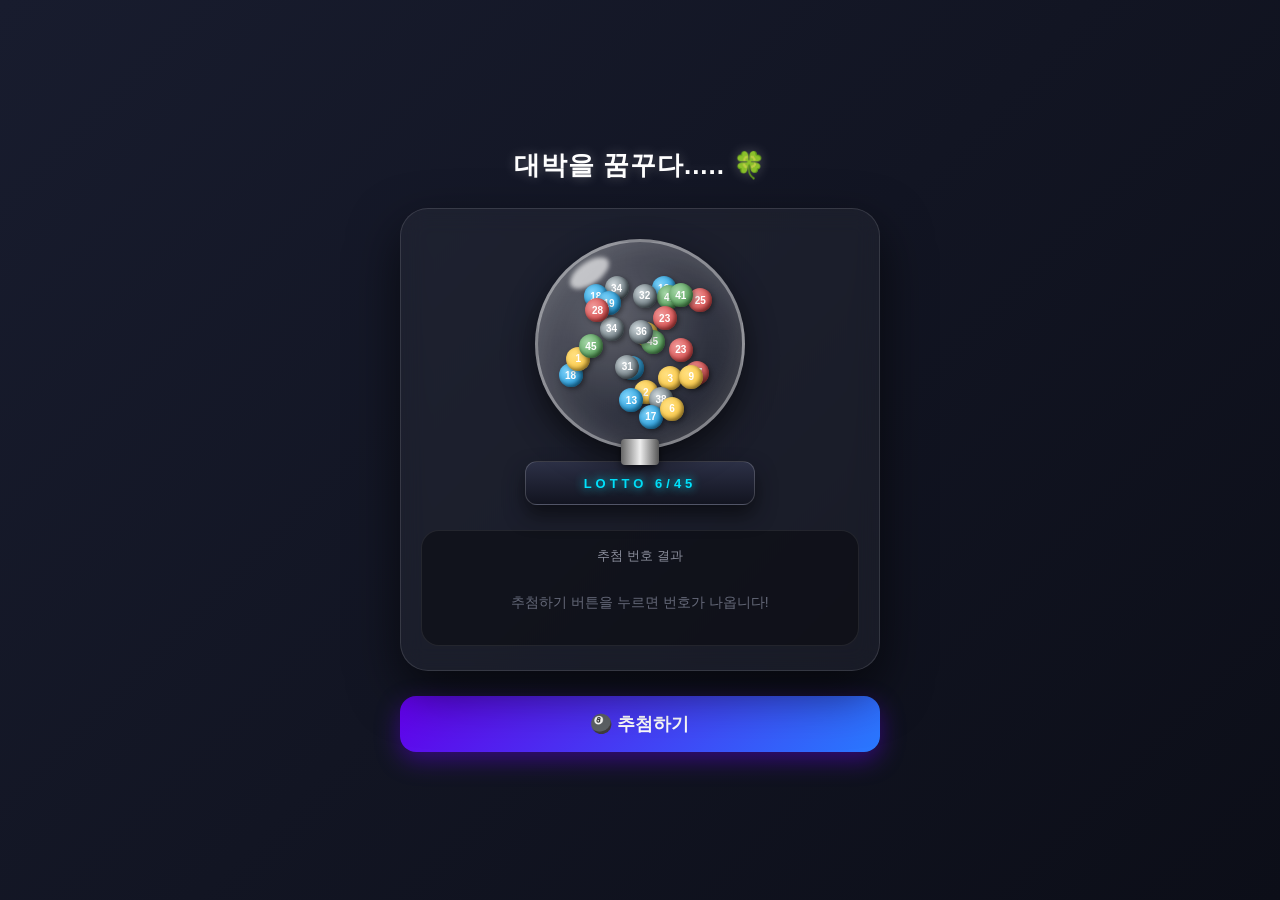
<file: index.html>
<!DOCTYPE html>
<html lang="ko">
<head>
    <meta charset="UTF-8">
    <meta name="viewport" content="width=device-width, initial-scale=1.0">
    <title>대박을 꿈꾸다 - 로또 추첨기</title>
    <link rel="stylesheet" href="style.css">
</head>
<body>
    <div class="container">
        <h1>대박을 꿈꾸다..... 🍀</h1>

        <!-- 로또 추첨기 본체 -->
        <div class="machine-wrapper">
            <!-- 투명 유리구 -->
            <div class="sphere-container">
                <div class="glass-sphere">
                    <div class="glass-highlight"></div>
                    <!-- 구 내부에서 회전하고 튀는 공들 -->
                    <div class="chamber" id="chamber"></div>
                </div>
                <!-- 배출관 -->
                <div class="chute"></div>
            </div>

            <!-- 추첨기 받침대 -->
            <div class="machine-base">
                <div class="brand-logo">LOTTO 6/45</div>
            </div>

            <!-- 결과 출구 트레이 -->
            <div class="tray-wrapper">
                <div class="tray-title">추첨 번호 결과</div>
                <div id="result" class="result-tray">
                    <span class="placeholder-text">추첨하기 버튼을 누르면 번호가 나옵니다!</span>
                </div>
            </div>
        </div>

        <button id="btn" class="draw-btn">🎱 추첨하기</button>
    </div>

    <script>
        const btn = document.getElementById('btn');
        const result = document.getElementById('result');
        const chamber = document.getElementById('chamber');

        // 1. 공 범위별 CSS 클래스 반환 함수
        function getBallClass(num) {
            if (num <= 10) return 'ball_1';
            if (num <= 20) return 'ball_11';
            if (num <= 30) return 'ball_21';
            if (num <= 40) return 'ball_31';
            return 'ball_41';
        }

        // 2. 추첨기 유리구 안의 장식용 공 생성
        function initChamber() {
            chamber.innerHTML = '';
            for (let i = 1; i <= 28; i++) {
                const randomNum = Math.floor(Math.random() * 45) + 1;
                const ball = document.createElement('div');
                ball.className = `mini-ball ${getBallClass(randomNum)}`;
                ball.textContent = randomNum;
                
                // 유리구 내부 무작위 위치 세팅
                ball.style.left = `${Math.random() * 70 + 10}%`;
                ball.style.top = `${Math.random() * 65 + 15}%`;
                
                chamber.appendChild(ball);
            }
        }

        // 페이지 로드 시 추첨기 내부 공 초기화
        initChamber();

        // 공 회전 mixing용 위치 랜덤 업데이트 함수
        let mixInterval = null;
        function startMixing() {
            const balls = chamber.querySelectorAll('.mini-ball');
            mixInterval = setInterval(() => {
                balls.forEach(ball => {
                    const moveX = (Math.random() - 0.5) * 60;
                    const moveY = (Math.random() - 0.5) * 60;
                    ball.style.transform = `translate(${moveX}px, ${moveY}px) rotate(${Math.random() * 360}deg)`;
                });
            }, 100);
        }

        function stopMixing() {
            clearInterval(mixInterval);
            const balls = chamber.querySelectorAll('.mini-ball');
            balls.forEach(ball => {
                ball.style.transform = 'translate(0, 0) rotate(0deg)';
            });
        }

        // 3. 버튼 클릭 이벤트
        btn.addEventListener('click', () => {
            if (btn.disabled) return;
            btn.disabled = true;
            btn.textContent = '추첨 진행 중... 🌀';

            // 유리구 내부 공 섞기 시작
            startMixing();
            result.innerHTML = ''; // 이전 결과 초기화

            // 메인 번호 6개 뽑기 (중복 방지)
            const numbers = [];
            for (let i = 0; i < 6; i++) {
                const num = Math.floor(Math.random() * 45) + 1;
                let isDuplicate = false;

                for (let j = 0; j < numbers.length; j++) {
                    if (numbers[j] === num) {
                        isDuplicate = true;
                        break;
                    }
                }
                if (!isDuplicate) {
                    numbers.push(num);
                } else {
                    i--;
                }
            }

            // 오름차순 정렬
            numbers.sort((a, b) => a - b);

            // 보너스 번호 뽑기
            let bonusNum;
            while (true) {
                bonusNum = Math.floor(Math.random() * 45) + 1;
                if (!numbers.includes(bonusNum)) {
                    break;
                }
            }

            // 4. 추첨기에서 번호가 1개씩 톡톡 나오는 연출
            let step = 0;
            const interval = setInterval(() => {
                if (step < 6) {
                    // 메인 번호 1개씩 배출
                    const num = numbers[step];
                    const ballHTML = `<span class="ball ${getBallClass(num)} pop-in">${num}</span>`;
                    result.insertAdjacentHTML('beforeend', ballHTML);
                    step++;
                } else if (step === 6) {
                    // + 기호 배출
                    const plusHTML = `<span class="plus pop-in">+</span>`;
                    result.insertAdjacentHTML('beforeend', plusHTML);
                    step++;
                } else if (step === 7) {
                    // 보너스 번호 배출
                    const bonusHTML = `<span class="ball ${getBallClass(bonusNum)} pop-in">${bonusNum}</span>`;
                    result.insertAdjacentHTML('beforeend', bonusHTML);
                    
                    // 추첨 종료 처리
                    clearInterval(interval);
                    stopMixing();
                    btn.disabled = false;
                    btn.textContent = '🎱 다시 추첨하기';
                }
            }, 600); // 0.6초 간격 배출
        });
    </script>
</body>
</html>
</file>
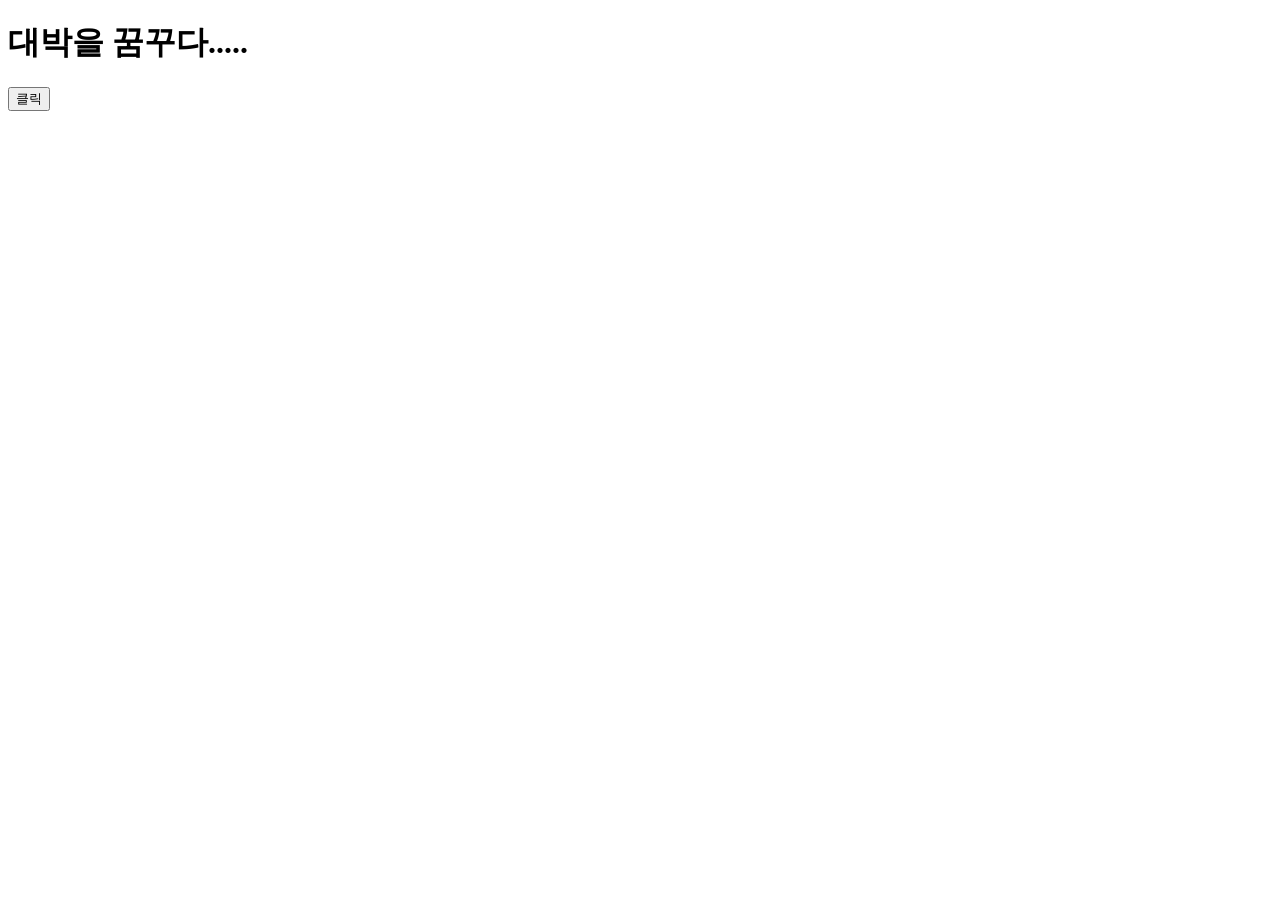
<file: loto.html>
<!DOCTYPE html>
<html lang="en">
<head>
    <meta charset="UTF-8">
    <meta name="viewport" content="width=device-width, initial-scale=1.0">
    <title>Document</title>
    <style>
        .ball {
            display: inline-flex;
            justify-content: center;
            align-items: center;
            width: 40px;
            height: 40px;
            border-radius: 50%;
            color: white;
            font-weight: bold;
            margin: 4px;
        }       
        .ball_1 {background-color: rgb(252, 201, 108);}
        .ball_11 {background-color: rgb(96, 96, 255);}
        .ball_21 {background-color: red;}
        .ball_31 {background-color: black;}
        .ball_41 {background-color: rgb(57, 245, 57);}
    </style>
</head>
<body>
    <h1>대박을 꿈꾸다.....</h1>
    <div id="result"></div>
    <button id="btn">클릭</button>

    <script>
    const btn = document.getElementById('btn');
    const result = document.getElementById('result');

    function getBallClass(num) {
            if (num <= 10) return 'ball_1';
            if (num <= 20) return 'ball_11';
            if (num <= 30) return 'ball_21';
            if (num <= 40) return 'ball_31';
            return 'ball_41';
        }

    // 클릭할 때마다 작동할 행동을 이 중괄호 { } 안에 집어넣습니다.
    btn.addEventListener('click', () => {
        const numbers = []; // 클릭할 때마다 리셋된 새 배열 생성
        
        for (let i = 0; i < 6; i++) {
            const num = Math.floor(Math.random() * 45) + 1;
            let isDuplicate = false;
        
        for(let j = 0; j < numbers.length; j++) {
            if (numbers[j] === num) {
                isDuplicate = true; // 중복발견
                break;
            }
        }
        if (!isDuplicate) {
            numbers.push(num);
        } else {
            i--;
        }
    }
        numbers.sort((a,b) => a-b);

        let bonusNum;
        while (true) {
            bonusNum = Math.floor(Math.random() * 45) + 1;
            if (!numbers.includes(bonusNum)){
                break;
            }
        }

        const mainBalls = numbers
        .map(num => `<span class="ball ${getBallClass(num)}">${num}</span>`)
        .join('');

        const bonusBall = `<span class="plus">+</span><span class="ball ${getBallClass(bonusNum)}">${bonusNum}</span>`;

        result.innerHTML = mainBalls + bonusBall


    });

    </script>
</body>
</html>
</file>
<file: style.css>
/* 전체 기본 스타일 */
* {
    box-sizing: border-box;
    margin: 0;
    padding: 0;
    font-family: 'Pretendard', '맑은 고딕', sans-serif;
}

body {
    background: linear-gradient(135deg, #181c2e, #0c0e18);
    color: #ffffff;
    display: flex;
    justify-content: center;
    align-items: center;
    min-height: 100vh;
    padding: 20px;
}

.container {
    text-align: center;
    width: 100%;
    max-width: 480px;
}

h1 {
    font-size: 26px;
    margin-bottom: 25px;
    letter-spacing: 1px;
    text-shadow: 0 0 12px rgba(255, 255, 255, 0.25);
}

/* 로또 추첨기 본체 카드 */
.machine-wrapper {
    position: relative;
    background: rgba(255, 255, 255, 0.04);
    border: 1px solid rgba(255, 255, 255, 0.12);
    border-radius: 28px;
    padding: 30px 20px 24px 20px;
    box-shadow: 0 20px 50px rgba(0, 0, 0, 0.6);
    backdrop-filter: blur(12px);
}

/* 투명 유리구 영역 */
.sphere-container {
    position: relative;
    width: 210px;
    height: 210px;
    margin: 0 auto;
}

.glass-sphere {
    position: relative;
    width: 100%;
    height: 100%;
    border-radius: 50%;
    background: radial-gradient(circle at 35% 35%, rgba(255, 255, 255, 0.3), rgba(255, 255, 255, 0.05) 65%, rgba(0, 0, 0, 0.5));
    border: 3px solid rgba(255, 255, 255, 0.45);
    box-shadow: inset 0 0 35px rgba(255, 255, 255, 0.25), 0 12px 30px rgba(0, 0, 0, 0.6);
    overflow: hidden;
}

/* 유리구 반사 광택 효과 */
.glass-highlight {
    position: absolute;
    top: 10%;
    left: 14%;
    width: 45px;
    height: 22px;
    border-radius: 50%;
    background: rgba(255, 255, 255, 0.65);
    transform: rotate(-35deg);
    filter: blur(2px);
}

/* 챔버 내부 영역 */
.chamber {
    position: relative;
    width: 100%;
    height: 100%;
}

/* 챔버 안 미니 공 */
.mini-ball {
    position: absolute;
    width: 24px;
    height: 24px;
    border-radius: 50%;
    display: flex;
    justify-content: center;
    align-items: center;
    font-size: 10px;
    font-weight: bold;
    color: white;
    box-shadow: inset -2px -2px 4px rgba(0,0,0,0.5), 2px 2px 5px rgba(0,0,0,0.4);
    transition: transform 0.1s linear;
}

/* 배출관 */
.chute {
    position: absolute;
    bottom: -16px;
    left: 50%;
    transform: translateX(-50%);
    width: 38px;
    height: 26px;
    background: linear-gradient(90deg, #666, #eee, #555);
    border-radius: 4px;
    box-shadow: 0 4px 10px rgba(0,0,0,0.6);
    z-index: 2;
}

/* 추첨기 받침대 */
.machine-base {
    width: 230px;
    height: 44px;
    margin: 12px auto 25px auto;
    background: linear-gradient(180deg, #2c3046, #121420);
    border-radius: 12px;
    border: 1px solid rgba(255, 255, 255, 0.18);
    display: flex;
    justify-content: center;
    align-items: center;
    box-shadow: 0 10px 20px rgba(0,0,0,0.5);
}

.brand-logo {
    font-size: 13px;
    font-weight: 800;
    letter-spacing: 4px;
    color: #00e5ff;
    text-shadow: 0 0 10px #00e5ff;
}

/* 결과 출력 트레이 레일 */
.tray-wrapper {
    background: rgba(0, 0, 0, 0.35);
    border-radius: 18px;
    padding: 16px;
    border: 1px solid rgba(255, 255, 255, 0.08);
}

.tray-title {
    font-size: 13px;
    color: #8a8d9b;
    margin-bottom: 12px;
}

.result-tray {
    display: flex;
    justify-content: center;
    align-items: center;
    min-height: 52px;
    flex-wrap: wrap;
    gap: 6px;
}

.placeholder-text {
    font-size: 14px;
    color: #666a7a;
}

/* 공 모양 공통 디자인 */
.ball {
    display: inline-flex;
    justify-content: center;
    align-items: center;
    width: 42px;
    height: 42px;
    border-radius: 50%;
    color: white;
    font-weight: bold;
    font-size: 16px;
    box-shadow: inset -3px -3px 6px rgba(0, 0, 0, 0.45), 0 5px 10px rgba(0, 0, 0, 0.5);
    text-shadow: 1px 1px 2px rgba(0, 0, 0, 0.6);
}

/* 추첨기 배출 애니메이션 (pop-in) */
.pop-in {
    animation: popIn 0.5s cubic-bezier(0.175, 0.885, 0.32, 1.275) forwards;
}

@keyframes popIn {
    0% {
        opacity: 0;
        transform: scale(0.2) translateY(-25px);
    }
    100% {
        opacity: 1;
        transform: scale(1) translateY(0);
    }
}

/* 공 색상별 스타일 */
.ball_1  { background: radial-gradient(circle at 35% 35%, #ffe082, #fbc02d); }
.ball_11 { background: radial-gradient(circle at 35% 35%, #81d4fa, #0288d1); }
.ball_21 { background: radial-gradient(circle at 35% 35%, #ef9a9a, #d32f2f); }
.ball_31 { background: radial-gradient(circle at 35% 35%, #cfd8dc, #37474f); }
.ball_41 { background: radial-gradient(circle at 35% 35%, #a5d6a7, #388e3c); }

/* 보너스 + 표시 */
.plus {
    font-size: 22px;
    font-weight: bold;
    color: #ffca28;
    margin: 0 2px;
}

/* 추첨하기 버튼 */
.draw-btn {
    margin-top: 25px;
    width: 100%;
    padding: 16px;
    font-size: 18px;
    font-weight: bold;
    color: #ffffff;
    background: linear-gradient(135deg, #6200ea, #2979ff);
    border: none;
    border-radius: 16px;
    cursor: pointer;
    box-shadow: 0 8px 25px rgba(98, 0, 234, 0.45);
    transition: all 0.2s ease;
}

.draw-btn:hover {
    transform: translateY(-2px);
    box-shadow: 0 10px 30px rgba(98, 0, 234, 0.65);
}

.draw-btn:active {
    transform: translateY(1px);
}

.draw-btn:disabled {
    background: #44475a;
    box-shadow: none;
    cursor: not-allowed;
}
</file>
